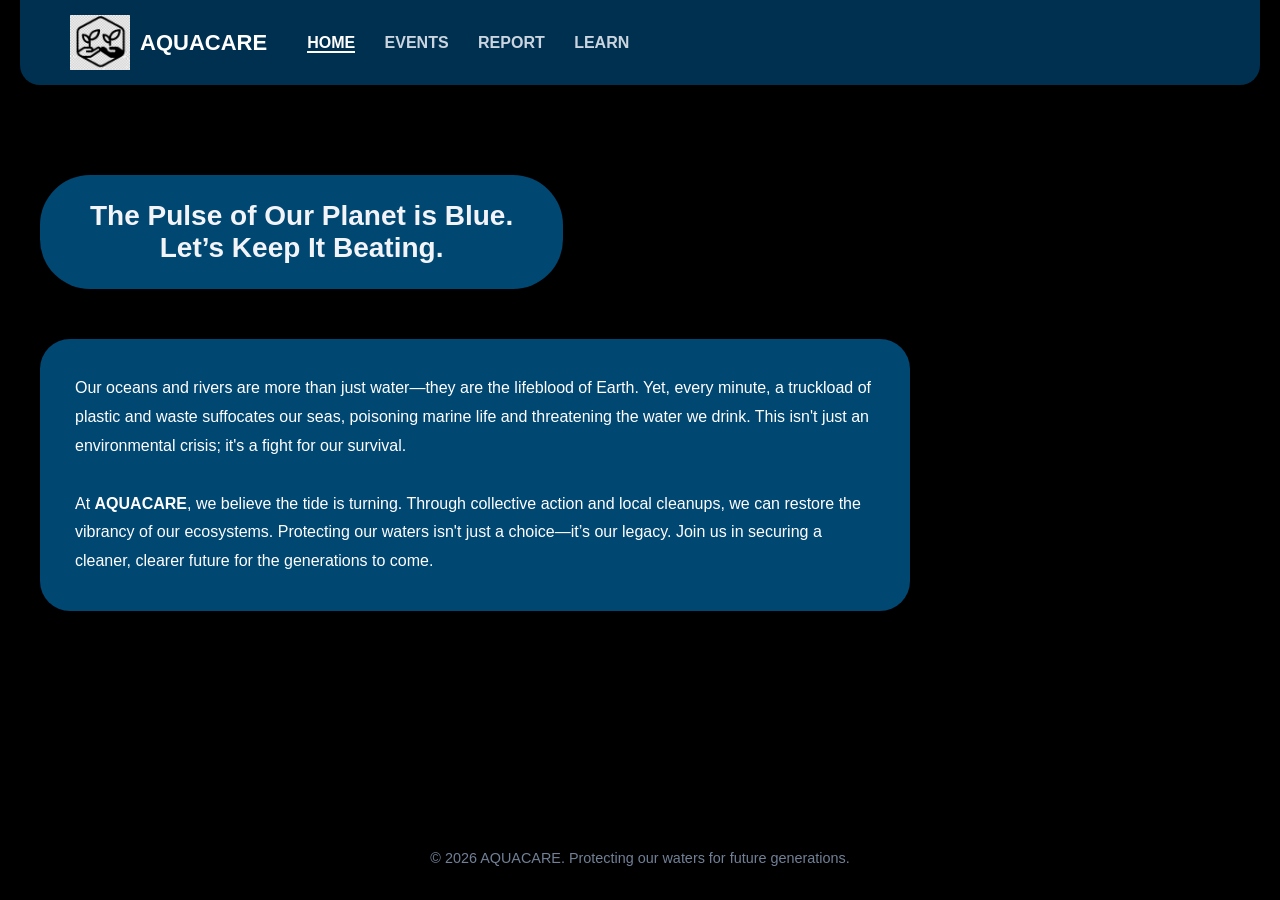
<file: index.html>
<!DOCTYPE html>
<html lang="en">
<head>
    <meta charset="UTF-8">
    <title>AQUACARE | Home</title>
    <link rel="stylesheet" href="style.css">
</head>
<body>
    <header>
        <div class="logo">
            <img src="logo.png" alt="AquaCare Logo" width="60">
            AQUACARE
        </div>
        <nav>
            <a href="index.html" class="active">HOME</a>
            <a href="events.html">EVENTS</a>
            <a href="report.html">REPORT</a>
            <a href="learn.html">LEARN</a>
        </nav>
    </header>

    <main>
        <section class="hero-section">
            <div class="hero-banner">
                The Pulse of Our Planet is Blue.<br>
                <span>Let’s Keep It Beating.</span>
            </div>
            <div class="info-box">
                Our oceans and rivers are more than just water—they are the lifeblood of Earth. Yet, every minute, a truckload of plastic and waste suffocates our seas, poisoning marine life and threatening the water we drink. This isn't just an environmental crisis; it's a fight for our survival. 
                <br><br>
                At <strong>AQUACARE</strong>, we believe the tide is turning. Through collective action and local cleanups, we can restore the vibrancy of our ecosystems. Protecting our waters isn't just a choice—it’s our legacy. Join us in securing a cleaner, clearer future for the generations to come.
            </div>
        </section>
    </main>

    <footer>
        <p>&copy; 2026 AQUACARE. Protecting our waters for future generations.</p>
    </footer>
</body>
</html>
</file>
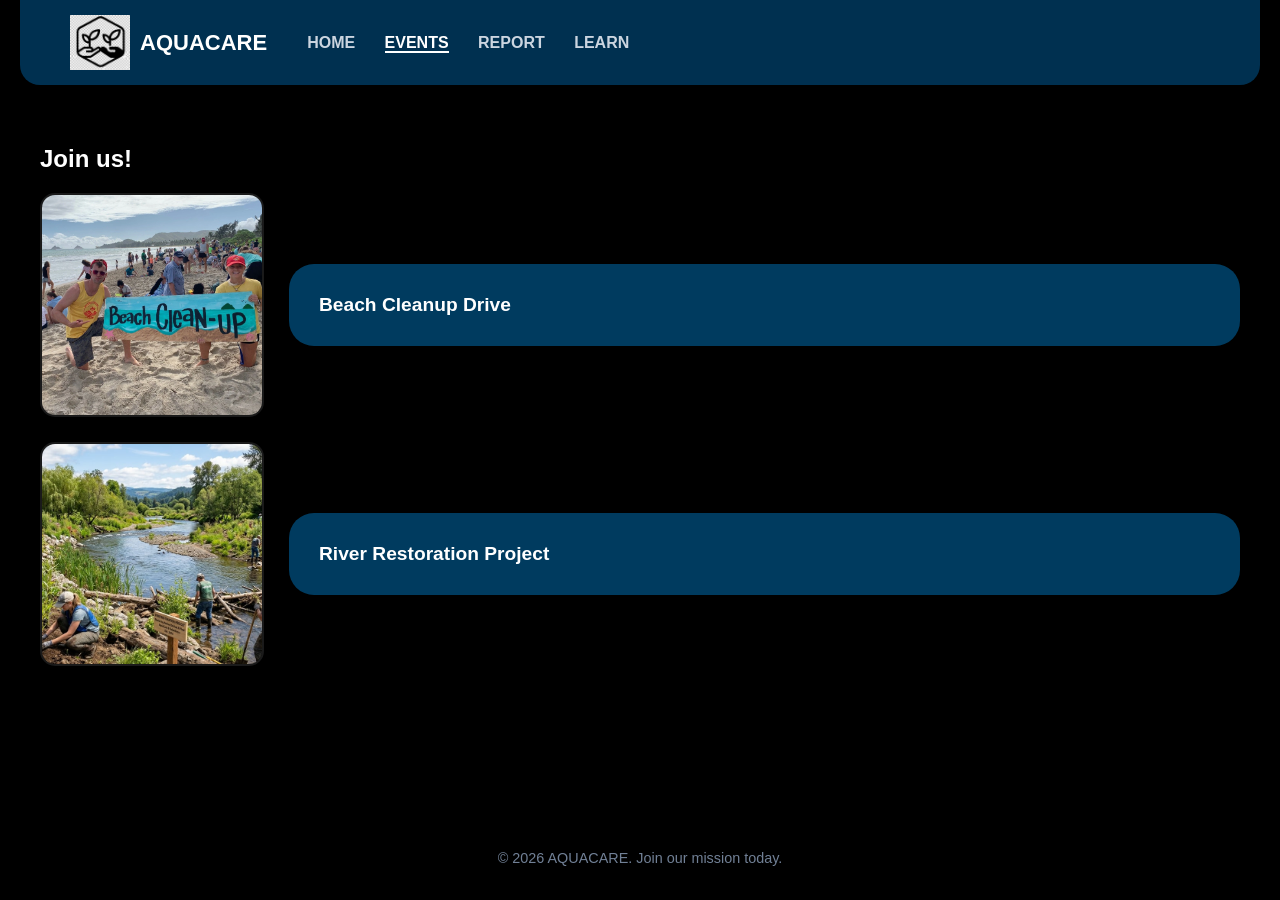
<file: events.html>
<!DOCTYPE html>
<html lang="en">
<head>
    <meta charset="UTF-8">
    <title>AQUACARE | Events</title>
    <link rel="stylesheet" href="style.css">
</head>
<body>
    <header>
        <div class="logo">
            <img src="logo.png" alt="AquaCare Logo" width="60">
            AQUACARE
        </div>
        <nav>
            <a href="index.html">HOME</a>
            <a href="events.html" class="active">EVENTS</a>
            <a href="report.html">REPORT</a>
            <a href="learn.html">LEARN</a>
        </nav>
    </header>

    <main>
        <section class="content-container">
            <h1 class="page-title">Join us!</h1>
            
            <div class="event-card">
                <img src="cleanup.webp" alt="Community Beach Cleanup" class="event-img">
                <div class="event-details-box">Beach Cleanup Drive </div>
            </div>

            <div class="event-card">
                <img src="restoration.jpg" alt="River Waste Collection" class="event-img">
                <div class="event-details-box">River Restoration Project </div>
            </div>
        </section>
    </main>

    <footer>
        <p>&copy; 2026 AQUACARE. Join our mission today.</p>
    </footer>
</body>
</html>
</file>
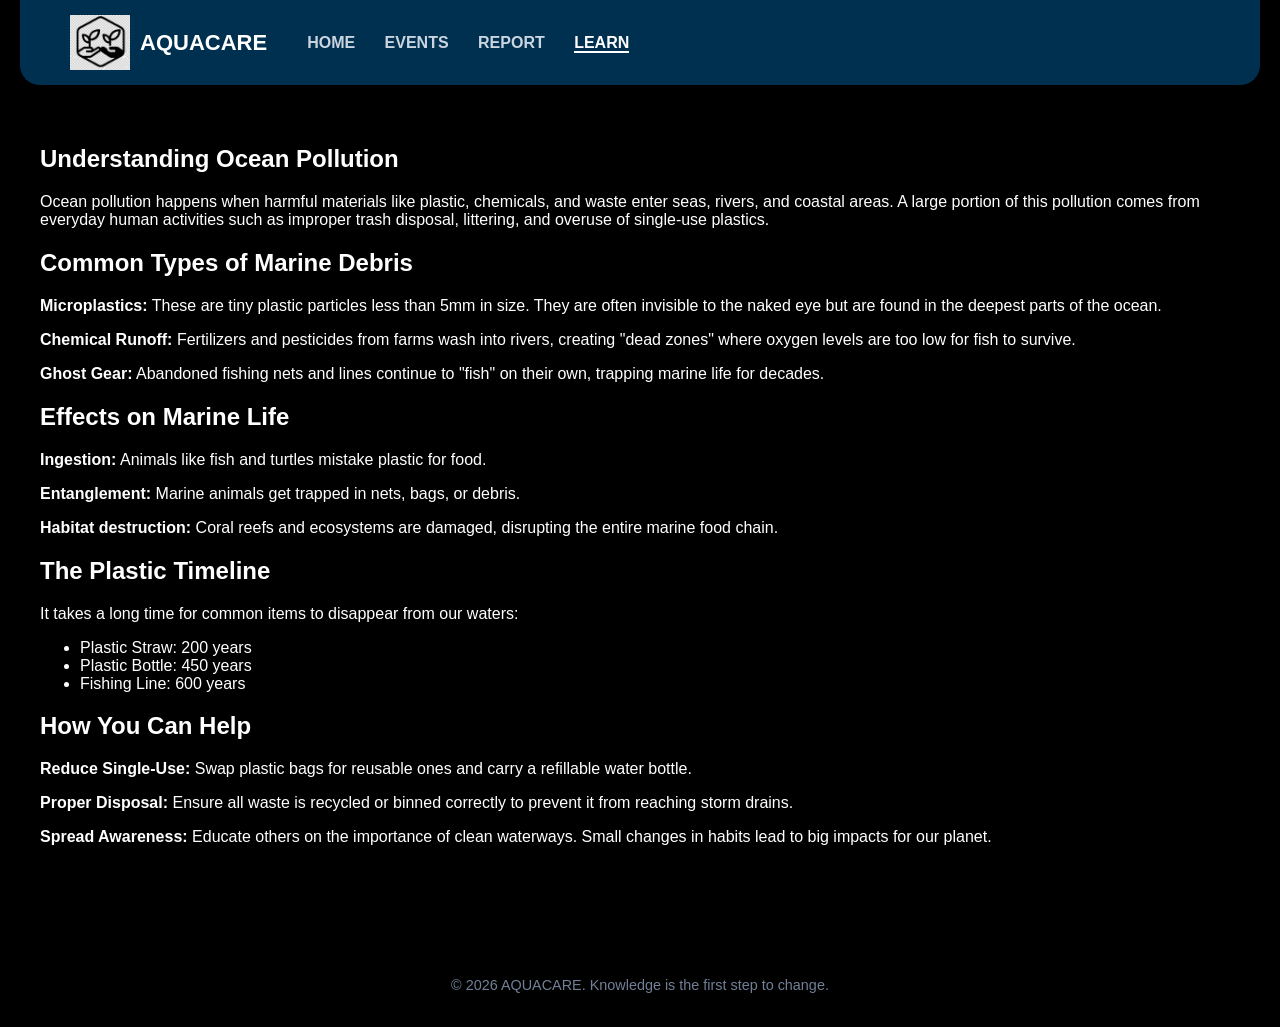
<file: learn.html>
<!DOCTYPE html>
<html lang="en">
<head>
    <meta charset="UTF-8">
    <title>AQUACARE | Learn More</title>
    <link rel="stylesheet" href="style.css">
</head>
<body>
    <header>
        <div class="logo">
            <img src="logo.png" alt="AquaCare Logo" width="60">
            AQUACARE
        </div>
        <nav>
            <a href="index.html">HOME</a>
            <a href="events.html">EVENTS</a>
            <a href="report.html">REPORT</a>
            <a href="learn.html" class="active">LEARN</a>
        </nav>
    </header>

    <main>
        <section class="learn-content">
            <h2>Understanding Ocean Pollution</h2>
            <p>Ocean pollution happens when harmful materials like plastic, chemicals, and waste enter seas, rivers, and coastal areas. A large portion of this pollution comes from everyday human activities such as improper trash disposal, littering, and overuse of single-use plastics.</p>
            

            <h2>Common Types of Marine Debris</h2>
            <p><strong>Microplastics:</strong> These are tiny plastic particles less than 5mm in size. They are often invisible to the naked eye but are found in the deepest parts of the ocean.</p>
            <p><strong>Chemical Runoff:</strong> Fertilizers and pesticides from farms wash into rivers, creating "dead zones" where oxygen levels are too low for fish to survive.</p>
            <p><strong>Ghost Gear:</strong> Abandoned fishing nets and lines continue to "fish" on their own, trapping marine life for decades.</p>

            <h2>Effects on Marine Life</h2>
            <p><strong>Ingestion:</strong> Animals like fish and turtles mistake plastic for food.</p>
            <p><strong>Entanglement:</strong> Marine animals get trapped in nets, bags, or debris.</p>
            <p><strong>Habitat destruction:</strong> Coral reefs and ecosystems are damaged, disrupting the entire marine food chain.</p>

            <h2>The Plastic Timeline</h2>
            <p>It takes a long time for common items to disappear from our waters:</p>
            <ul>
                <li>Plastic Straw: 200 years</li>
                <li>Plastic Bottle: 450 years</li>
                <li>Fishing Line: 600 years</li>
            </ul>

            <h2>How You Can Help</h2>
            <p><strong>Reduce Single-Use:</strong> Swap plastic bags for reusable ones and carry a refillable water bottle.</p>
            <p><strong>Proper Disposal:</strong> Ensure all waste is recycled or binned correctly to prevent it from reaching storm drains.</p>
            <p><strong>Spread Awareness:</strong> Educate others on the importance of clean waterways. Small changes in habits lead to big impacts for our planet.</p>
        </section>
    </main>

    <footer>
        <p>&copy; 2026 AQUACARE. Knowledge is the first step to change.</p>
    </footer>
</body>
</html>
</file>
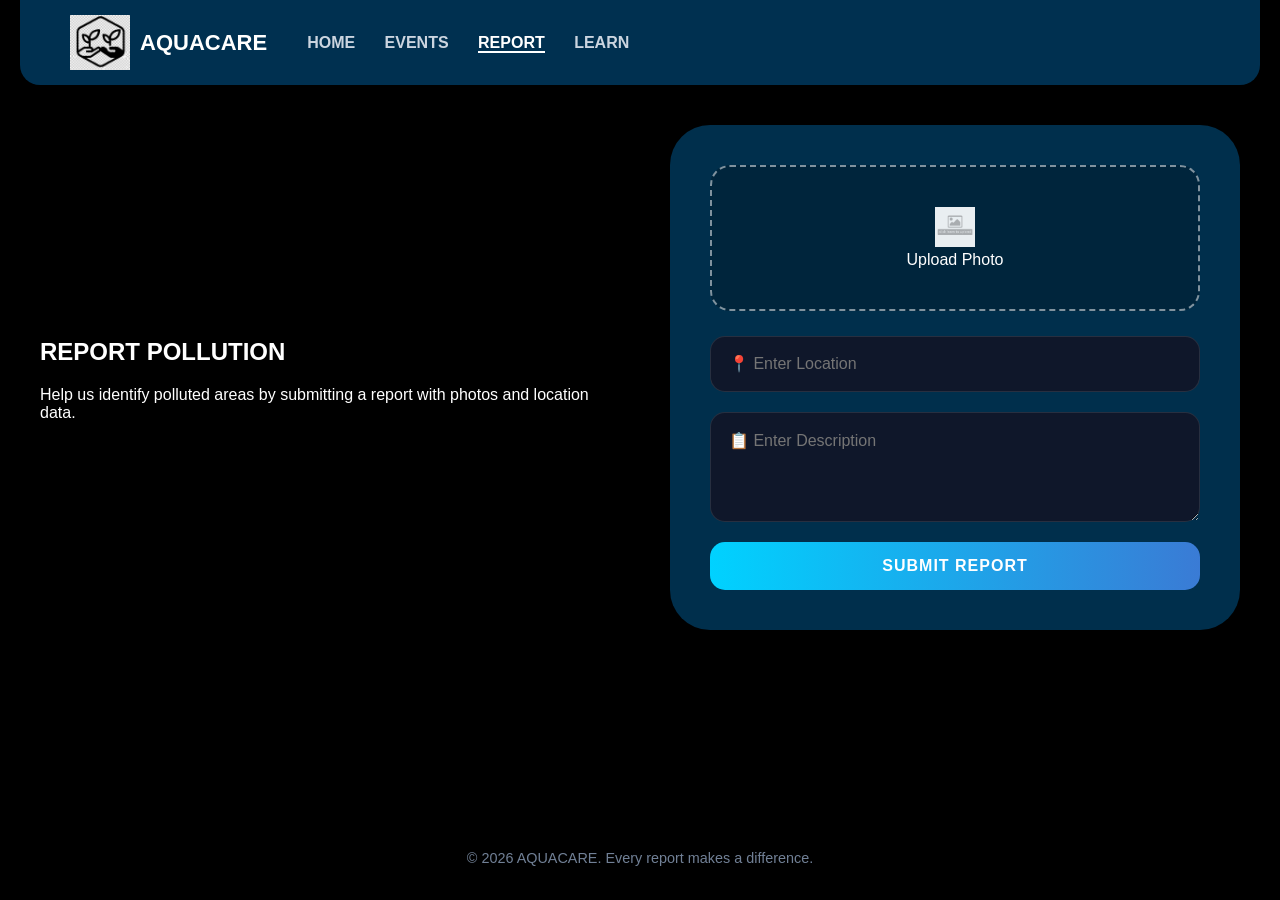
<file: report.html>
<!DOCTYPE html>
<html lang="en">
<head>
    <meta charset="UTF-8">
    <title>AQUACARE | Report Pollution</title>
    <link rel="stylesheet" href="style.css">
</head>
<body>
    <header>
        <div class="logo">
            <img src="logo.png" alt="AquaCare Logo" width="60">
            AQUACARE
        </div>
        <nav>
            <a href="index.html">HOME</a>
            <a href="events.html">EVENTS</a>
            <a href="report.html" class="active">REPORT</a>
            <a href="learn.html">LEARN</a>
        </nav>
    </header>

    <main>
    <section class="report-layout">
        <div class="report-text">
            <h1>REPORT POLLUTION</h1>
            <p>Help us identify polluted areas by submitting a report with photos and location data.</p>
        </div>

       
        <form class="report-form" action="#" method="POST" enctype="multipart/form-data">
            
            
            <label class="upload-area" for="file-upload">
                <img src="uploadphoto.png"Upload" width="40"><br>
                <span>Upload Photo</span>
                <input type="file" id="file-upload" name="photo" accept="image/*" class="hidden-input">
            </label>

            <!-- Location Input -->
            <input type="text" class="input-field" name="location" placeholder="📍 Enter Location" required>

            <!-- Description Textarea -->
            <textarea class="input-field description-field" name="description" placeholder="📋 Enter Description" rows="4"></textarea>

            <!-- Submit Button -->
            <button type="submit" class="submit-btn">SUBMIT REPORT</button>
        </form>
    </section>
</main>

    <footer>
        <p>&copy; 2026 AQUACARE. Every report makes a difference.</p>
    </footer>
</body>
</html>
</file>
<file: style.css>
body {
    margin: 0;
    font-family: 'Segoe UI', Tahoma, Geneva, Verdana, sans-serif;
    
    background: linear-gradient(rgba(0, 0, 0, 0.85), rgba(0, 0, 0, 0.7)), 
                url('https://images.unsplash.com/photo-1551244072-5d12893278ab?auto=format&fit=crop&q=80&w=2000');
    background-size: cover;
    background-attachment: fixed;
    background-color: #000; 
    color: white;
    min-height: 100vh;
    display: flex;
    flex-direction: column;
}

header {
    background-color: rgba(0, 60, 100, 0.8); 
    padding: 15px 50px;
    display: flex;
    align-items: center;
    border-radius: 0 0 20px 20px;
    margin: 0 20px;
    backdrop-filter: blur(10px); 
}

.logo {
    font-weight: bold;
    font-size: 22px;
    margin-right: 40px;
    display: flex;
    align-items: center;
    gap: 10px;
}

nav a {
    color: #cbd5e0;
    text-decoration: none;
    margin-right: 25px;
    font-weight: bold;
    transition: color 0.3s ease;
}

nav a:hover {
    color: white;
}

nav a.active {
    border-bottom: 2px solid white;
    color: white;
}

main {
    flex: 1;
    padding: 40px;
}

footer {
    background: rgba(0, 0, 0, 0.9);
    text-align: center;
    padding: 20px;
    margin-top: 40px;
    font-size: 0.9rem;
    color: #718096;
}


.hero-banner {
    background: rgba(0, 119, 190, 0.6);
    color: #f3f4f8;
    padding: 25px 50px;
    border-radius: 50px;
    display: inline-block;
    font-size: 28px;
    font-weight: 800;
    margin: 50px 0;
    text-align: center;
    box-shadow: 0 10px 25px rgba(0,0,0,0.5);
}

.info-box {
    background: rgba(0, 119, 190, 0.6);
    padding: 35px;
    border-radius: 30px;
    max-width: 800px;
    line-height: 1.8;
    backdrop-filter: blur(5px);
}

.event-card {
    display: flex;
    gap: 25px;
    margin-bottom: 25px;
    align-items: center;
}

.event-img {
    width: 220px;
    height: 220px;
    border-radius: 15px;
    object-fit: cover;
    border: 2px solid rgba(255,255,255,0.1);
}

.event-details-box {
    background: rgba(0, 119, 190, 0.5);
    flex: 1;
    border-radius: 25px;
    display: flex;
    align-items: center;
    padding: 30px;
    font-weight: bold;
    font-size: 1.2rem;
    backdrop-filter: blur(5px);
}

.report-layout {
    display: grid;
    grid-template-columns: 1fr 1fr;
    gap: 60px;
    align-items: center;
}

.report-form {
    background: rgba(0, 119, 190, 0.4);
    padding: 40px;
    border-radius: 40px;
    backdrop-filter: blur(10px);
}

.upload-area {
    border: 2px dashed rgba(255, 255, 255, 0.5);
    padding: 40px;
    text-align: center;
    border-radius: 20px;
    margin-bottom: 25px;
    background: rgba(0,0,0,0.2);
}

.input-field {
    background: #0f172a;
    padding: 18px;
    border-radius: 15px;
    margin-bottom: 20px;
    color: #e2e8f0;
    border: 1px solid rgba(255,255,255,0.1);
}


.input-field {
    width: 100%; 
    box-sizing: border-box; 
    border: 1px solid rgba(255, 255, 255, 0.1);
    outline: none;
    font-family: inherit;
    font-size: 1rem;
    display: block;
}


.description-field {
    resize: vertical; /
    min-height: 120px;
}


.upload-area {
    display: block;
    cursor: pointer;
    transition: background 0.3s ease;
}

.upload-area:hover {
    background: rgba(255, 255, 255, 0.1);
}


.hidden-input {
    display: none;
}

/* Submit Button Styling */
.submit-btn {
    background: #00d2ff; /* A bright water-blue */
    background: linear-gradient(to right, #00d2ff, #3a7bd5);
    color: white;
    border: none;
    padding: 15px 30px;
    border-radius: 15px;
    font-weight: bold;
    font-size: 1rem;
    cursor: pointer;
    width: 100%;
    transition: transform 0.2s ease, box-shadow 0.2s ease;
    text-transform: uppercase;
    letter-spacing: 1px;
}

.submit-btn:hover {
    transform: translateY(-2px);
    box-shadow: 0 5px 15px rgba(0, 210, 255, 0.4);
}

.submit-btn:active {
    transform: translateY(0);
}

/* Styling for the Learn Page specifically */
.learn-header {
    text-align: center;
    margin-bottom: 50px;
}

.learn-header h1 {
    font-size: 3.5rem;
    margin-bottom: 10px;
    letter-spacing: 2px;
}

.subtitle {
    font-size: 1.2rem;
    color: #cbd5e0;
}

/* List styling inside info-boxes */
.info-box ul {
    list-style-type: none;
    padding-left: 0;
}

.info-box li {
    margin-bottom: 15px;
    padding-left: 25px;
    position: relative;
}

.info-box li::before {
    content: "💧";
    position: absolute;
    left: 0;
}


@media (max-width: 900px) {
    .report-layout {
        grid-template-columns: 1fr;
    }
}
</file>
